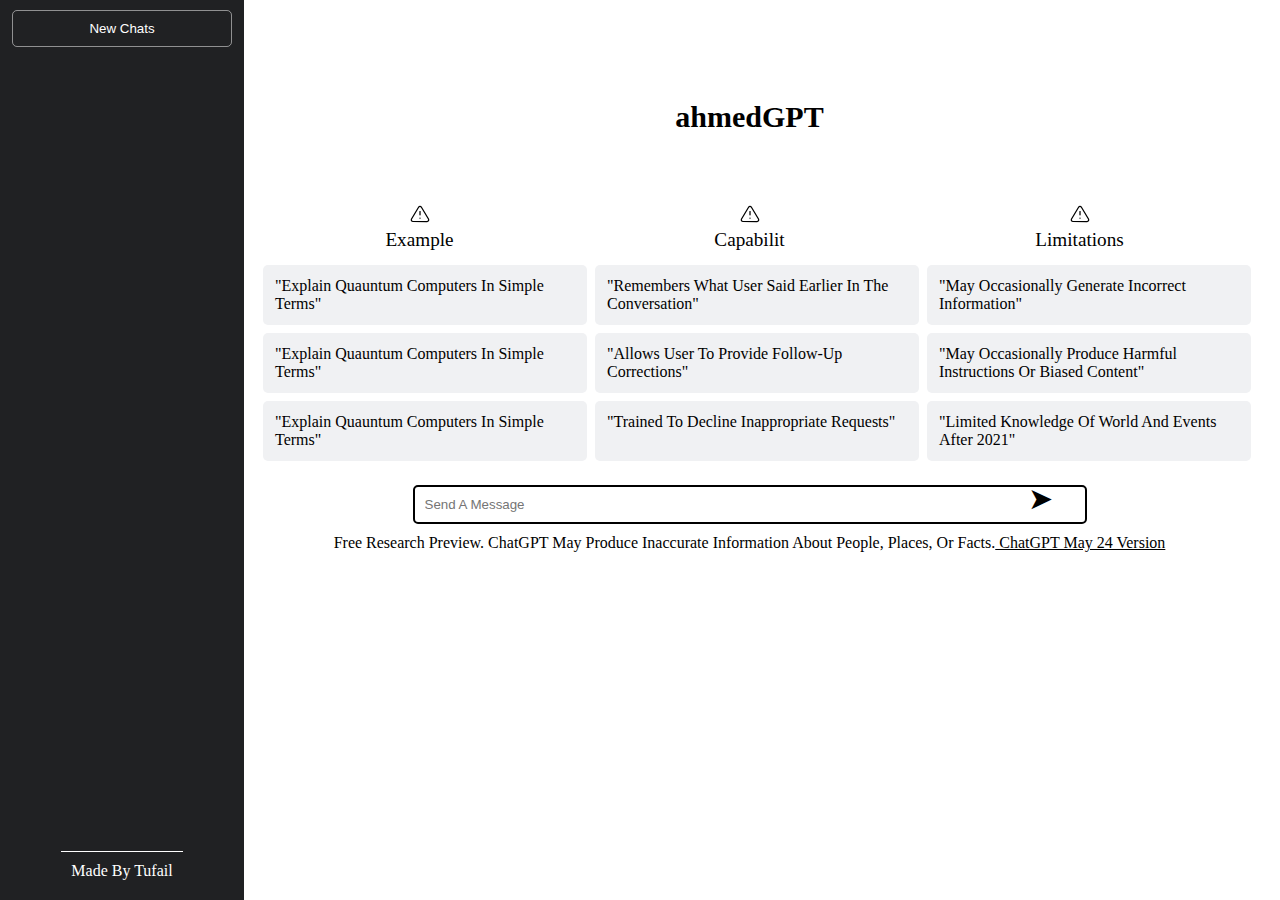
<file: index.html>
<!DOCTYPE html>
<html lang="en">
<head>
    <meta charset="UTF-8">
    <meta name="viewport" content="width=device-width, initial-scale=1.0">
    <title>Document</title>
    <link rel="stylesheet" href="chatgpt.css">
     
</head>
<body>

    <div class="side-bar">
        <button>new chats</button>
        <div class="history"></div>
        <!-- <p id="output"></p> -->
        <nav><p id="para">made by tufail</p></nav>
        
    </div>
     <header>
        
<div class="right" >
        <div class="name" style="text-transform:none;">ahmedGPT</div>
        
        
        <div class="cntr">
            <div class="ex">
                <svg stroke="currentColor" fill="none" stroke-width="1.5" viewBox="0 0 24 24" stroke-linecap="round" stroke-linejoin="round" class="h-6 w-6" height="1em" width="1em" xmlns="http://www.w3.org/2000/svg"><path d="M10.29 3.86L1.82 18a2 2 0 0 0 1.71 3h16.94a2 2 0 0 0 1.71-3L13.71 3.86a2 2 0 0 0-3.42 0z"></path><line x1="12" y1="9" x2="12" y2="13"></line><line x1="12" y1="17" x2="12.01" y2="17"></line></svg>
                <div class="limitation"></div>example</div>
           <div class="ex">
                <svg stroke="currentColor" fill="none" stroke-width="1.5" viewBox="0 0 24 24" stroke-linecap="round" stroke-linejoin="round" class="h-6 w-6" height="1em" width="1em" xmlns="http://www.w3.org/2000/svg"><path d="M10.29 3.86L1.82 18a2 2 0 0 0 1.71 3h16.94a2 2 0 0 0 1.71-3L13.71 3.86a2 2 0 0 0-3.42 0z"></path><line x1="12" y1="9" x2="12" y2="13"></line><line x1="12" y1="17" x2="12.01" y2="17"></line></svg>
                <div class="limitation"></div>capabilit</div>
                <div class="ex">
                    <svg stroke="currentColor" fill="none" stroke-width="1.5" viewBox="0 0 24 24" stroke-linecap="round" stroke-linejoin="round" class="h-6 w-6" height="1em" width="1em" xmlns="http://www.w3.org/2000/svg"><path d="M10.29 3.86L1.82 18a2 2 0 0 0 1.71 3h16.94a2 2 0 0 0 1.71-3L13.71 3.86a2 2 0 0 0-3.42 0z"></path><line x1="12" y1="9" x2="12" y2="13"></line><line x1="12" y1="17" x2="12.01" y2="17"></line></svg>
                    <div class="limitation"></div>limitations</div>
        </div>
        

        <div class="cointainer">
             <div class="items"id="example" onclick="bn()">"explain quauntum computers in simple terms"</div>
             <div class="items">"Remembers what user said earlier in the conversation"</div>
             <div class="items">"May occasionally generate incorrect information"</div>
             <div class="items"id="example">"explain quauntum computers in simple terms"</div>
             <div class="items">"Allows user to provide follow-up corrections"</div>
             <div class="items">"May occasionally produce harmful instructions or biased content"</div>
             <div class="items"id="example">"explain quauntum computers in simple terms"</div>
             <div class="items">"Trained to decline inappropriate requests"</div>
             <div class="items">"Limited knowledge of world and events after 2021"</div>
             
        </div>
       
        <div class="search_bar">
            <p id="icon">➤</p>
            
        <div class="textField"><input type="text"placeholder='Send a message' id="input"></div>
    </div>
    <div class="info">
        <p>Free Research Preview. ChatGPT may produce inaccurate information about people, places, or facts.<a href="www.chatgpt.com" target="_blank" style="color: black;"> ChatGPT May 24 Version</a></p></div>   <!-- also <u> </u> is use to make text underline   <u> underlined text </u>-->
 </div> 
     </header>

    <div class="right2">
        
        <div class="items0">
            <p>Default GPT (3.5) </p>
        </div>
        <div class="items1">
     
            <div class="coin">
                user:
                <svg class="img1" width="41" height="41" viewBox="0 0 41 41" fill="none" xmlns="http://www.w3.org/2000/svg" stroke-width="1.5" class="h-6 w-6" role="img"><title>ChatGPT</title><text x="-9999" y="-9999">ChatGPT</text><path d="M37.5324 16.8707C37.9808 15.5241 38.1363 14.0974 37.9886 12.6859C37.8409 11.2744 37.3934 9.91076 36.676 8.68622C35.6126 6.83404 33.9882 5.3676 32.0373 4.4985C30.0864 3.62941 27.9098 3.40259 25.8215 3.85078C24.8796 2.7893 23.7219 1.94125 22.4257 1.36341C21.1295 0.785575 19.7249 0.491269 18.3058 0.500197C16.1708 0.495044 14.0893 1.16803 12.3614 2.42214C10.6335 3.67624 9.34853 5.44666 8.6917 7.47815C7.30085 7.76286 5.98686 8.3414 4.8377 9.17505C3.68854 10.0087 2.73073 11.0782 2.02839 12.312C0.956464 14.1591 0.498905 16.2988 0.721698 18.4228C0.944492 20.5467 1.83612 22.5449 3.268 24.1293C2.81966 25.4759 2.66413 26.9026 2.81182 28.3141C2.95951 29.7256 3.40701 31.0892 4.12437 32.3138C5.18791 34.1659 6.8123 35.6322 8.76321 36.5013C10.7141 37.3704 12.8907 37.5973 14.9789 37.1492C15.9208 38.2107 17.0786 39.0587 18.3747 39.6366C19.6709 40.2144 21.0755 40.5087 22.4946 40.4998C24.6307 40.5054 26.7133 39.8321 28.4418 38.5772C30.1704 37.3223 31.4556 35.5506 32.1119 33.5179C33.5027 33.2332 34.8167 32.6547 35.9659 31.821C37.115 30.9874 38.0728 29.9178 38.7752 28.684C39.8458 26.8371 40.3023 24.6979 40.0789 22.5748C39.8556 20.4517 38.9639 18.4544 37.5324 16.8707ZM22.4978 37.8849C20.7443 37.8874 19.0459 37.2733 17.6994 36.1501C17.7601 36.117 17.8666 36.0586 17.936 36.0161L25.9004 31.4156C26.1003 31.3019 26.2663 31.137 26.3813 30.9378C26.4964 30.7386 26.5563 30.5124 26.5549 30.2825V19.0542L29.9213 20.998C29.9389 21.0068 29.9541 21.0198 29.9656 21.0359C29.977 21.052 29.9842 21.0707 29.9867 21.0902V30.3889C29.9842 32.375 29.1946 34.2791 27.7909 35.6841C26.3872 37.0892 24.4838 37.8806 22.4978 37.8849ZM6.39227 31.0064C5.51397 29.4888 5.19742 27.7107 5.49804 25.9832C5.55718 26.0187 5.66048 26.0818 5.73461 26.1244L13.699 30.7248C13.8975 30.8408 14.1233 30.902 14.3532 30.902C14.583 30.902 14.8088 30.8408 15.0073 30.7248L24.731 25.1103V28.9979C24.7321 29.0177 24.7283 29.0376 24.7199 29.0556C24.7115 29.0736 24.6988 29.0893 24.6829 29.1012L16.6317 33.7497C14.9096 34.7416 12.8643 35.0097 10.9447 34.4954C9.02506 33.9811 7.38785 32.7263 6.39227 31.0064ZM4.29707 13.6194C5.17156 12.0998 6.55279 10.9364 8.19885 10.3327C8.19885 10.4013 8.19491 10.5228 8.19491 10.6071V19.808C8.19351 20.0378 8.25334 20.2638 8.36823 20.4629C8.48312 20.6619 8.64893 20.8267 8.84863 20.9404L18.5723 26.5542L15.206 28.4979C15.1894 28.5089 15.1703 28.5155 15.1505 28.5173C15.1307 28.5191 15.1107 28.516 15.0924 28.5082L7.04046 23.8557C5.32135 22.8601 4.06716 21.2235 3.55289 19.3046C3.03862 17.3858 3.30624 15.3413 4.29707 13.6194ZM31.955 20.0556L22.2312 14.4411L25.5976 12.4981C25.6142 12.4872 25.6333 12.4805 25.6531 12.4787C25.6729 12.4769 25.6928 12.4801 25.7111 12.4879L33.7631 17.1364C34.9967 17.849 36.0017 18.8982 36.6606 20.1613C37.3194 21.4244 37.6047 22.849 37.4832 24.2684C37.3617 25.6878 36.8382 27.0432 35.9743 28.1759C35.1103 29.3086 33.9415 30.1717 32.6047 30.6641C32.6047 30.5947 32.6047 30.4733 32.6047 30.3889V21.188C32.6066 20.9586 32.5474 20.7328 32.4332 20.5338C32.319 20.3348 32.154 20.1698 31.955 20.0556ZM35.3055 15.0128C35.2464 14.9765 35.1431 14.9142 35.069 14.8717L27.1045 10.2712C26.906 10.1554 26.6803 10.0943 26.4504 10.0943C26.2206 10.0943 25.9948 10.1554 25.7963 10.2712L16.0726 15.8858V11.9982C16.0715 11.9783 16.0753 11.9585 16.0837 11.9405C16.0921 11.9225 16.1048 11.9068 16.1207 11.8949L24.1719 7.25025C25.4053 6.53903 26.8158 6.19376 28.2383 6.25482C29.6608 6.31589 31.0364 6.78077 32.2044 7.59508C33.3723 8.40939 34.2842 9.53945 34.8334 10.8531C35.3826 12.1667 35.5464 13.6095 35.3055 15.0128ZM14.2424 21.9419L10.8752 19.9981C10.8576 19.9893 10.8423 19.9763 10.8309 19.9602C10.8195 19.9441 10.8122 19.9254 10.8098 19.9058V10.6071C10.8107 9.18295 11.2173 7.78848 11.9819 6.58696C12.7466 5.38544 13.8377 4.42659 15.1275 3.82264C16.4173 3.21869 17.8524 2.99464 19.2649 3.1767C20.6775 3.35876 22.0089 3.93941 23.1034 4.85067C23.0427 4.88379 22.937 4.94215 22.8668 4.98473L14.9024 9.58517C14.7025 9.69878 14.5366 9.86356 14.4215 10.0626C14.3065 10.2616 14.2466 10.4877 14.2479 10.7175L14.2424 21.9419ZM16.071 17.9991L20.4018 15.4978L24.7325 17.9975V22.9985L20.4018 25.4983L16.071 22.9985V17.9991Z" fill="currentColor"></path></svg>
            </div>
            <div id="put"></div>
          
        </div>
        <div class="items2">
            <div class="coin">
                gpt:
                <p id="input"></p>
                <svg class="img2" width="41" height="41" viewBox="0 0 41 41" fill="none" xmlns="http://www.w3.org/2000/svg" stroke-width="1.5" class="h-6 w-6" role="img"><title>ChatGPT</title><text x="-9999" y="-9999">ChatGPT</text><path d="M37.5324 16.8707C37.9808 15.5241 38.1363 14.0974 37.9886 12.6859C37.8409 11.2744 37.3934 9.91076 36.676 8.68622C35.6126 6.83404 33.9882 5.3676 32.0373 4.4985C30.0864 3.62941 27.9098 3.40259 25.8215 3.85078C24.8796 2.7893 23.7219 1.94125 22.4257 1.36341C21.1295 0.785575 19.7249 0.491269 18.3058 0.500197C16.1708 0.495044 14.0893 1.16803 12.3614 2.42214C10.6335 3.67624 9.34853 5.44666 8.6917 7.47815C7.30085 7.76286 5.98686 8.3414 4.8377 9.17505C3.68854 10.0087 2.73073 11.0782 2.02839 12.312C0.956464 14.1591 0.498905 16.2988 0.721698 18.4228C0.944492 20.5467 1.83612 22.5449 3.268 24.1293C2.81966 25.4759 2.66413 26.9026 2.81182 28.3141C2.95951 29.7256 3.40701 31.0892 4.12437 32.3138C5.18791 34.1659 6.8123 35.6322 8.76321 36.5013C10.7141 37.3704 12.8907 37.5973 14.9789 37.1492C15.9208 38.2107 17.0786 39.0587 18.3747 39.6366C19.6709 40.2144 21.0755 40.5087 22.4946 40.4998C24.6307 40.5054 26.7133 39.8321 28.4418 38.5772C30.1704 37.3223 31.4556 35.5506 32.1119 33.5179C33.5027 33.2332 34.8167 32.6547 35.9659 31.821C37.115 30.9874 38.0728 29.9178 38.7752 28.684C39.8458 26.8371 40.3023 24.6979 40.0789 22.5748C39.8556 20.4517 38.9639 18.4544 37.5324 16.8707ZM22.4978 37.8849C20.7443 37.8874 19.0459 37.2733 17.6994 36.1501C17.7601 36.117 17.8666 36.0586 17.936 36.0161L25.9004 31.4156C26.1003 31.3019 26.2663 31.137 26.3813 30.9378C26.4964 30.7386 26.5563 30.5124 26.5549 30.2825V19.0542L29.9213 20.998C29.9389 21.0068 29.9541 21.0198 29.9656 21.0359C29.977 21.052 29.9842 21.0707 29.9867 21.0902V30.3889C29.9842 32.375 29.1946 34.2791 27.7909 35.6841C26.3872 37.0892 24.4838 37.8806 22.4978 37.8849ZM6.39227 31.0064C5.51397 29.4888 5.19742 27.7107 5.49804 25.9832C5.55718 26.0187 5.66048 26.0818 5.73461 26.1244L13.699 30.7248C13.8975 30.8408 14.1233 30.902 14.3532 30.902C14.583 30.902 14.8088 30.8408 15.0073 30.7248L24.731 25.1103V28.9979C24.7321 29.0177 24.7283 29.0376 24.7199 29.0556C24.7115 29.0736 24.6988 29.0893 24.6829 29.1012L16.6317 33.7497C14.9096 34.7416 12.8643 35.0097 10.9447 34.4954C9.02506 33.9811 7.38785 32.7263 6.39227 31.0064ZM4.29707 13.6194C5.17156 12.0998 6.55279 10.9364 8.19885 10.3327C8.19885 10.4013 8.19491 10.5228 8.19491 10.6071V19.808C8.19351 20.0378 8.25334 20.2638 8.36823 20.4629C8.48312 20.6619 8.64893 20.8267 8.84863 20.9404L18.5723 26.5542L15.206 28.4979C15.1894 28.5089 15.1703 28.5155 15.1505 28.5173C15.1307 28.5191 15.1107 28.516 15.0924 28.5082L7.04046 23.8557C5.32135 22.8601 4.06716 21.2235 3.55289 19.3046C3.03862 17.3858 3.30624 15.3413 4.29707 13.6194ZM31.955 20.0556L22.2312 14.4411L25.5976 12.4981C25.6142 12.4872 25.6333 12.4805 25.6531 12.4787C25.6729 12.4769 25.6928 12.4801 25.7111 12.4879L33.7631 17.1364C34.9967 17.849 36.0017 18.8982 36.6606 20.1613C37.3194 21.4244 37.6047 22.849 37.4832 24.2684C37.3617 25.6878 36.8382 27.0432 35.9743 28.1759C35.1103 29.3086 33.9415 30.1717 32.6047 30.6641C32.6047 30.5947 32.6047 30.4733 32.6047 30.3889V21.188C32.6066 20.9586 32.5474 20.7328 32.4332 20.5338C32.319 20.3348 32.154 20.1698 31.955 20.0556ZM35.3055 15.0128C35.2464 14.9765 35.1431 14.9142 35.069 14.8717L27.1045 10.2712C26.906 10.1554 26.6803 10.0943 26.4504 10.0943C26.2206 10.0943 25.9948 10.1554 25.7963 10.2712L16.0726 15.8858V11.9982C16.0715 11.9783 16.0753 11.9585 16.0837 11.9405C16.0921 11.9225 16.1048 11.9068 16.1207 11.8949L24.1719 7.25025C25.4053 6.53903 26.8158 6.19376 28.2383 6.25482C29.6608 6.31589 31.0364 6.78077 32.2044 7.59508C33.3723 8.40939 34.2842 9.53945 34.8334 10.8531C35.3826 12.1667 35.5464 13.6095 35.3055 15.0128ZM14.2424 21.9419L10.8752 19.9981C10.8576 19.9893 10.8423 19.9763 10.8309 19.9602C10.8195 19.9441 10.8122 19.9254 10.8098 19.9058V10.6071C10.8107 9.18295 11.2173 7.78848 11.9819 6.58696C12.7466 5.38544 13.8377 4.42659 15.1275 3.82264C16.4173 3.21869 17.8524 2.99464 19.2649 3.1767C20.6775 3.35876 22.0089 3.93941 23.1034 4.85067C23.0427 4.88379 22.937 4.94215 22.8668 4.98473L14.9024 9.58517C14.7025 9.69878 14.5366 9.86356 14.4215 10.0626C14.3065 10.2616 14.2466 10.4877 14.2479 10.7175L14.2424 21.9419ZM16.071 17.9991L20.4018 15.4978L24.7325 17.9975V22.9985L20.4018 25.4983L16.071 22.9985V17.9991Z" fill="currentColor"></path></svg>
            </div>
           
            <p id="output"></p>
        </div>
        <div class="search_bar">
            <p id="icon2">➤</p>
            
        <div class="textField"><input type="text"placeholder='Send a message' id="input2"></div>
    </div>
    <div class="info">
        <p>Free Research Preview. ChatGPT may produce inaccurate information about people, places, or facts.<a href="www.chatgpt.com" target="_blank" style="color: black;"> ChatGPT May 24 Version</a></p></div>   <!-- also <u> </u> is use to make text underline   <u> underlined text </u>-->
 </div> 
        

        <!-- <input id="inp" type="text" style="position: absolute;top: 50%; left:30%;"> -->
    </div>
</body>

 
<script src="app.js"></script>


</html>
</file>
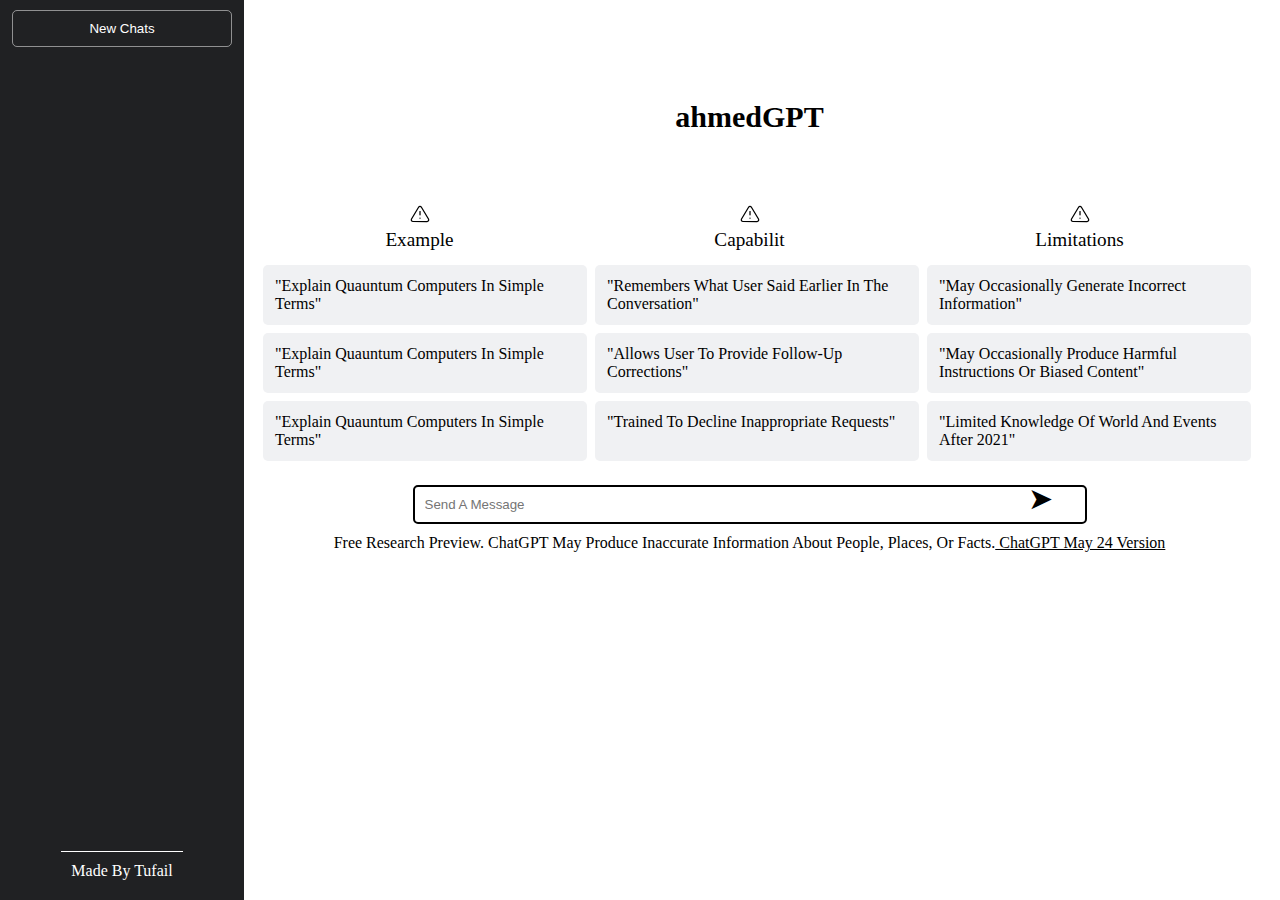
<file: chatgpt_clone.html>
<!DOCTYPE html>
<html lang="en">
<head>
    <meta charset="UTF-8">
    <meta name="viewport" content="width=device-width, initial-scale=1.0">
    <title>Document</title>
    <link rel="stylesheet" href="chatgpt.css">
     
</head>
<body>

    <div class="side-bar">
        <button>new chats</button>
        <div class="history"></div>
        <!-- <p id="output"></p> -->
        <nav><p id="para">made by tufail</p></nav>
        
    </div>
     <header>
        
<div class="right" >
        <div class="name" style="text-transform:none;">ahmedGPT</div>
        
        
        <div class="cntr">
            <div class="ex">
                <svg stroke="currentColor" fill="none" stroke-width="1.5" viewBox="0 0 24 24" stroke-linecap="round" stroke-linejoin="round" class="h-6 w-6" height="1em" width="1em" xmlns="http://www.w3.org/2000/svg"><path d="M10.29 3.86L1.82 18a2 2 0 0 0 1.71 3h16.94a2 2 0 0 0 1.71-3L13.71 3.86a2 2 0 0 0-3.42 0z"></path><line x1="12" y1="9" x2="12" y2="13"></line><line x1="12" y1="17" x2="12.01" y2="17"></line></svg>
                <div class="limitation"></div>example</div>
           <div class="ex">
                <svg stroke="currentColor" fill="none" stroke-width="1.5" viewBox="0 0 24 24" stroke-linecap="round" stroke-linejoin="round" class="h-6 w-6" height="1em" width="1em" xmlns="http://www.w3.org/2000/svg"><path d="M10.29 3.86L1.82 18a2 2 0 0 0 1.71 3h16.94a2 2 0 0 0 1.71-3L13.71 3.86a2 2 0 0 0-3.42 0z"></path><line x1="12" y1="9" x2="12" y2="13"></line><line x1="12" y1="17" x2="12.01" y2="17"></line></svg>
                <div class="limitation"></div>capabilit</div>
                <div class="ex">
                    <svg stroke="currentColor" fill="none" stroke-width="1.5" viewBox="0 0 24 24" stroke-linecap="round" stroke-linejoin="round" class="h-6 w-6" height="1em" width="1em" xmlns="http://www.w3.org/2000/svg"><path d="M10.29 3.86L1.82 18a2 2 0 0 0 1.71 3h16.94a2 2 0 0 0 1.71-3L13.71 3.86a2 2 0 0 0-3.42 0z"></path><line x1="12" y1="9" x2="12" y2="13"></line><line x1="12" y1="17" x2="12.01" y2="17"></line></svg>
                    <div class="limitation"></div>limitations</div>
        </div>
        

        <div class="cointainer">
             <div class="items"id="example" onclick="bn()">"explain quauntum computers in simple terms"</div>
             <div class="items">"Remembers what user said earlier in the conversation"</div>
             <div class="items">"May occasionally generate incorrect information"</div>
             <div class="items"id="example">"explain quauntum computers in simple terms"</div>
             <div class="items">"Allows user to provide follow-up corrections"</div>
             <div class="items">"May occasionally produce harmful instructions or biased content"</div>
             <div class="items"id="example">"explain quauntum computers in simple terms"</div>
             <div class="items">"Trained to decline inappropriate requests"</div>
             <div class="items">"Limited knowledge of world and events after 2021"</div>
             
        </div>
       
        <div class="search_bar">
            <p id="icon">➤</p>
            
        <div class="textField"><input type="text"placeholder='Send a message' id="input"></div>
    </div>
    <div class="info">
        <p>Free Research Preview. ChatGPT may produce inaccurate information about people, places, or facts.<a href="www.chatgpt.com" target="_blank" style="color: black;"> ChatGPT May 24 Version</a></p></div>   <!-- also <u> </u> is use to make text underline   <u> underlined text </u>-->
 </div> 
     </header>

    <div class="right2">
        
        <div class="items0">
            <p>Default GPT (3.5) </p>
        </div>
        <div class="items1">
     
            <div class="coin">
                user:
                <svg class="img1" width="41" height="41" viewBox="0 0 41 41" fill="none" xmlns="http://www.w3.org/2000/svg" stroke-width="1.5" class="h-6 w-6" role="img"><title>ChatGPT</title><text x="-9999" y="-9999">ChatGPT</text><path d="M37.5324 16.8707C37.9808 15.5241 38.1363 14.0974 37.9886 12.6859C37.8409 11.2744 37.3934 9.91076 36.676 8.68622C35.6126 6.83404 33.9882 5.3676 32.0373 4.4985C30.0864 3.62941 27.9098 3.40259 25.8215 3.85078C24.8796 2.7893 23.7219 1.94125 22.4257 1.36341C21.1295 0.785575 19.7249 0.491269 18.3058 0.500197C16.1708 0.495044 14.0893 1.16803 12.3614 2.42214C10.6335 3.67624 9.34853 5.44666 8.6917 7.47815C7.30085 7.76286 5.98686 8.3414 4.8377 9.17505C3.68854 10.0087 2.73073 11.0782 2.02839 12.312C0.956464 14.1591 0.498905 16.2988 0.721698 18.4228C0.944492 20.5467 1.83612 22.5449 3.268 24.1293C2.81966 25.4759 2.66413 26.9026 2.81182 28.3141C2.95951 29.7256 3.40701 31.0892 4.12437 32.3138C5.18791 34.1659 6.8123 35.6322 8.76321 36.5013C10.7141 37.3704 12.8907 37.5973 14.9789 37.1492C15.9208 38.2107 17.0786 39.0587 18.3747 39.6366C19.6709 40.2144 21.0755 40.5087 22.4946 40.4998C24.6307 40.5054 26.7133 39.8321 28.4418 38.5772C30.1704 37.3223 31.4556 35.5506 32.1119 33.5179C33.5027 33.2332 34.8167 32.6547 35.9659 31.821C37.115 30.9874 38.0728 29.9178 38.7752 28.684C39.8458 26.8371 40.3023 24.6979 40.0789 22.5748C39.8556 20.4517 38.9639 18.4544 37.5324 16.8707ZM22.4978 37.8849C20.7443 37.8874 19.0459 37.2733 17.6994 36.1501C17.7601 36.117 17.8666 36.0586 17.936 36.0161L25.9004 31.4156C26.1003 31.3019 26.2663 31.137 26.3813 30.9378C26.4964 30.7386 26.5563 30.5124 26.5549 30.2825V19.0542L29.9213 20.998C29.9389 21.0068 29.9541 21.0198 29.9656 21.0359C29.977 21.052 29.9842 21.0707 29.9867 21.0902V30.3889C29.9842 32.375 29.1946 34.2791 27.7909 35.6841C26.3872 37.0892 24.4838 37.8806 22.4978 37.8849ZM6.39227 31.0064C5.51397 29.4888 5.19742 27.7107 5.49804 25.9832C5.55718 26.0187 5.66048 26.0818 5.73461 26.1244L13.699 30.7248C13.8975 30.8408 14.1233 30.902 14.3532 30.902C14.583 30.902 14.8088 30.8408 15.0073 30.7248L24.731 25.1103V28.9979C24.7321 29.0177 24.7283 29.0376 24.7199 29.0556C24.7115 29.0736 24.6988 29.0893 24.6829 29.1012L16.6317 33.7497C14.9096 34.7416 12.8643 35.0097 10.9447 34.4954C9.02506 33.9811 7.38785 32.7263 6.39227 31.0064ZM4.29707 13.6194C5.17156 12.0998 6.55279 10.9364 8.19885 10.3327C8.19885 10.4013 8.19491 10.5228 8.19491 10.6071V19.808C8.19351 20.0378 8.25334 20.2638 8.36823 20.4629C8.48312 20.6619 8.64893 20.8267 8.84863 20.9404L18.5723 26.5542L15.206 28.4979C15.1894 28.5089 15.1703 28.5155 15.1505 28.5173C15.1307 28.5191 15.1107 28.516 15.0924 28.5082L7.04046 23.8557C5.32135 22.8601 4.06716 21.2235 3.55289 19.3046C3.03862 17.3858 3.30624 15.3413 4.29707 13.6194ZM31.955 20.0556L22.2312 14.4411L25.5976 12.4981C25.6142 12.4872 25.6333 12.4805 25.6531 12.4787C25.6729 12.4769 25.6928 12.4801 25.7111 12.4879L33.7631 17.1364C34.9967 17.849 36.0017 18.8982 36.6606 20.1613C37.3194 21.4244 37.6047 22.849 37.4832 24.2684C37.3617 25.6878 36.8382 27.0432 35.9743 28.1759C35.1103 29.3086 33.9415 30.1717 32.6047 30.6641C32.6047 30.5947 32.6047 30.4733 32.6047 30.3889V21.188C32.6066 20.9586 32.5474 20.7328 32.4332 20.5338C32.319 20.3348 32.154 20.1698 31.955 20.0556ZM35.3055 15.0128C35.2464 14.9765 35.1431 14.9142 35.069 14.8717L27.1045 10.2712C26.906 10.1554 26.6803 10.0943 26.4504 10.0943C26.2206 10.0943 25.9948 10.1554 25.7963 10.2712L16.0726 15.8858V11.9982C16.0715 11.9783 16.0753 11.9585 16.0837 11.9405C16.0921 11.9225 16.1048 11.9068 16.1207 11.8949L24.1719 7.25025C25.4053 6.53903 26.8158 6.19376 28.2383 6.25482C29.6608 6.31589 31.0364 6.78077 32.2044 7.59508C33.3723 8.40939 34.2842 9.53945 34.8334 10.8531C35.3826 12.1667 35.5464 13.6095 35.3055 15.0128ZM14.2424 21.9419L10.8752 19.9981C10.8576 19.9893 10.8423 19.9763 10.8309 19.9602C10.8195 19.9441 10.8122 19.9254 10.8098 19.9058V10.6071C10.8107 9.18295 11.2173 7.78848 11.9819 6.58696C12.7466 5.38544 13.8377 4.42659 15.1275 3.82264C16.4173 3.21869 17.8524 2.99464 19.2649 3.1767C20.6775 3.35876 22.0089 3.93941 23.1034 4.85067C23.0427 4.88379 22.937 4.94215 22.8668 4.98473L14.9024 9.58517C14.7025 9.69878 14.5366 9.86356 14.4215 10.0626C14.3065 10.2616 14.2466 10.4877 14.2479 10.7175L14.2424 21.9419ZM16.071 17.9991L20.4018 15.4978L24.7325 17.9975V22.9985L20.4018 25.4983L16.071 22.9985V17.9991Z" fill="currentColor"></path></svg>
            </div>
            <div id="put"></div>
          
        </div>
        <div class="items2">
            <div class="coin">
                gpt:
                <p id="input"></p>
                <svg class="img2" width="41" height="41" viewBox="0 0 41 41" fill="none" xmlns="http://www.w3.org/2000/svg" stroke-width="1.5" class="h-6 w-6" role="img"><title>ChatGPT</title><text x="-9999" y="-9999">ChatGPT</text><path d="M37.5324 16.8707C37.9808 15.5241 38.1363 14.0974 37.9886 12.6859C37.8409 11.2744 37.3934 9.91076 36.676 8.68622C35.6126 6.83404 33.9882 5.3676 32.0373 4.4985C30.0864 3.62941 27.9098 3.40259 25.8215 3.85078C24.8796 2.7893 23.7219 1.94125 22.4257 1.36341C21.1295 0.785575 19.7249 0.491269 18.3058 0.500197C16.1708 0.495044 14.0893 1.16803 12.3614 2.42214C10.6335 3.67624 9.34853 5.44666 8.6917 7.47815C7.30085 7.76286 5.98686 8.3414 4.8377 9.17505C3.68854 10.0087 2.73073 11.0782 2.02839 12.312C0.956464 14.1591 0.498905 16.2988 0.721698 18.4228C0.944492 20.5467 1.83612 22.5449 3.268 24.1293C2.81966 25.4759 2.66413 26.9026 2.81182 28.3141C2.95951 29.7256 3.40701 31.0892 4.12437 32.3138C5.18791 34.1659 6.8123 35.6322 8.76321 36.5013C10.7141 37.3704 12.8907 37.5973 14.9789 37.1492C15.9208 38.2107 17.0786 39.0587 18.3747 39.6366C19.6709 40.2144 21.0755 40.5087 22.4946 40.4998C24.6307 40.5054 26.7133 39.8321 28.4418 38.5772C30.1704 37.3223 31.4556 35.5506 32.1119 33.5179C33.5027 33.2332 34.8167 32.6547 35.9659 31.821C37.115 30.9874 38.0728 29.9178 38.7752 28.684C39.8458 26.8371 40.3023 24.6979 40.0789 22.5748C39.8556 20.4517 38.9639 18.4544 37.5324 16.8707ZM22.4978 37.8849C20.7443 37.8874 19.0459 37.2733 17.6994 36.1501C17.7601 36.117 17.8666 36.0586 17.936 36.0161L25.9004 31.4156C26.1003 31.3019 26.2663 31.137 26.3813 30.9378C26.4964 30.7386 26.5563 30.5124 26.5549 30.2825V19.0542L29.9213 20.998C29.9389 21.0068 29.9541 21.0198 29.9656 21.0359C29.977 21.052 29.9842 21.0707 29.9867 21.0902V30.3889C29.9842 32.375 29.1946 34.2791 27.7909 35.6841C26.3872 37.0892 24.4838 37.8806 22.4978 37.8849ZM6.39227 31.0064C5.51397 29.4888 5.19742 27.7107 5.49804 25.9832C5.55718 26.0187 5.66048 26.0818 5.73461 26.1244L13.699 30.7248C13.8975 30.8408 14.1233 30.902 14.3532 30.902C14.583 30.902 14.8088 30.8408 15.0073 30.7248L24.731 25.1103V28.9979C24.7321 29.0177 24.7283 29.0376 24.7199 29.0556C24.7115 29.0736 24.6988 29.0893 24.6829 29.1012L16.6317 33.7497C14.9096 34.7416 12.8643 35.0097 10.9447 34.4954C9.02506 33.9811 7.38785 32.7263 6.39227 31.0064ZM4.29707 13.6194C5.17156 12.0998 6.55279 10.9364 8.19885 10.3327C8.19885 10.4013 8.19491 10.5228 8.19491 10.6071V19.808C8.19351 20.0378 8.25334 20.2638 8.36823 20.4629C8.48312 20.6619 8.64893 20.8267 8.84863 20.9404L18.5723 26.5542L15.206 28.4979C15.1894 28.5089 15.1703 28.5155 15.1505 28.5173C15.1307 28.5191 15.1107 28.516 15.0924 28.5082L7.04046 23.8557C5.32135 22.8601 4.06716 21.2235 3.55289 19.3046C3.03862 17.3858 3.30624 15.3413 4.29707 13.6194ZM31.955 20.0556L22.2312 14.4411L25.5976 12.4981C25.6142 12.4872 25.6333 12.4805 25.6531 12.4787C25.6729 12.4769 25.6928 12.4801 25.7111 12.4879L33.7631 17.1364C34.9967 17.849 36.0017 18.8982 36.6606 20.1613C37.3194 21.4244 37.6047 22.849 37.4832 24.2684C37.3617 25.6878 36.8382 27.0432 35.9743 28.1759C35.1103 29.3086 33.9415 30.1717 32.6047 30.6641C32.6047 30.5947 32.6047 30.4733 32.6047 30.3889V21.188C32.6066 20.9586 32.5474 20.7328 32.4332 20.5338C32.319 20.3348 32.154 20.1698 31.955 20.0556ZM35.3055 15.0128C35.2464 14.9765 35.1431 14.9142 35.069 14.8717L27.1045 10.2712C26.906 10.1554 26.6803 10.0943 26.4504 10.0943C26.2206 10.0943 25.9948 10.1554 25.7963 10.2712L16.0726 15.8858V11.9982C16.0715 11.9783 16.0753 11.9585 16.0837 11.9405C16.0921 11.9225 16.1048 11.9068 16.1207 11.8949L24.1719 7.25025C25.4053 6.53903 26.8158 6.19376 28.2383 6.25482C29.6608 6.31589 31.0364 6.78077 32.2044 7.59508C33.3723 8.40939 34.2842 9.53945 34.8334 10.8531C35.3826 12.1667 35.5464 13.6095 35.3055 15.0128ZM14.2424 21.9419L10.8752 19.9981C10.8576 19.9893 10.8423 19.9763 10.8309 19.9602C10.8195 19.9441 10.8122 19.9254 10.8098 19.9058V10.6071C10.8107 9.18295 11.2173 7.78848 11.9819 6.58696C12.7466 5.38544 13.8377 4.42659 15.1275 3.82264C16.4173 3.21869 17.8524 2.99464 19.2649 3.1767C20.6775 3.35876 22.0089 3.93941 23.1034 4.85067C23.0427 4.88379 22.937 4.94215 22.8668 4.98473L14.9024 9.58517C14.7025 9.69878 14.5366 9.86356 14.4215 10.0626C14.3065 10.2616 14.2466 10.4877 14.2479 10.7175L14.2424 21.9419ZM16.071 17.9991L20.4018 15.4978L24.7325 17.9975V22.9985L20.4018 25.4983L16.071 22.9985V17.9991Z" fill="currentColor"></path></svg>
            </div>
           
            <p id="output"></p>
        </div>
        <div class="search_bar">
            <p id="icon2">➤</p>
            
        <div class="textField"><input type="text"placeholder='Send a message' id="input2"></div>
    </div>
    <div class="info">
        <p>Free Research Preview. ChatGPT may produce inaccurate information about people, places, or facts.<a href="www.chatgpt.com" target="_blank" style="color: black;"> ChatGPT May 24 Version</a></p></div>   <!-- also <u> </u> is use to make text underline   <u> underlined text </u>-->
 </div> 
        

        <!-- <input id="inp" type="text" style="position: absolute;top: 50%; left:30%;"> -->
    </div>
</body>

 
<script src="app.js"></script>


</html>
</file>
<file: chatgpt.css>
#example:hover{
    background-color: rgb(236, 234, 228);
    border: 10px;
}
.ex{
    border: 2px ;
    text-align: center;
    font-size: larger;

}

.cntr{
    display: grid;
    justify-content: center;
    grid-template-columns: repeat(3,330px);
    margin-bottom: 10px;
}
.search_bar input{
    padding-right: 25px;
}
.search_bar img{
    position: absolute;
    top: 0;
    right: 24%;
    width: 60px;
    height: 40px;
    mix-blend-mode: darken;
    z-index: 1;
}
.search_bar{
position: relative;
border: 2px ;
display: flex;
justify-content: center;
margin-bottom: 8px;
}
input[type='text']{
    border: 2px solid black;
    width: 650px;
    padding: 10px;
    border-radius: 5px;
   

}
.items{
    padding-top: 50px;
    padding-bottom: 30px;
    border: 2px ;
    border-radius: 5px;
    padding: 12px;
    margin: 4px;
    width: 300px;
    background-color:rgb(240, 241, 243);
}
.cointainer{
    border: 2px ;
    display: grid;
    justify-content: center;
    grid-template-columns: repeat(3,minmax(300px,1fr));
    ;
    /* min-width: none; */
    /* width: 50%; */
    margin: auto;
    margin-bottom: 20px;
    margin-left: 15px;
}
 
.name{
    margin-bottom: 70px;
    border: 2px;
    display: flex;
    justify-content: center;
    margin-top: 100px;
    font-weight: bolder ;
    font-size: 30px;
}
.nav{
    border: 2px solid black;
    background-color: rgb(30, 27, 27);
    padding: 20px;
}
body{
    width: 100%;
    height: 100%;
    display: flex;
    /* background-color:red; */
}
*{
    padding: 0;
    margin: 0;
    text-transform: capitalize;
    /* border-color: antiquewhite; */
   
}
.side-bar{
    display: flex;
    flex-direction: column;
    justify-content: space-between;
    color: #fff;
    align-items: center;
    text-align: center;
    width: 244px;
    height: 100vh;
    background-color: #202123;
}
button{
    padding: 10px;
    background-color: transparent;
    margin: 10px;
    color: #fff;
    width: 90%;
    border-radius: 5px;
    border: solid 0.5px rgba(255,255,255,0.5);
}
button:hover{
    background-color:rgba(84, 84, 84, 0.5);
    /* text-decoration: underline; */
}
nav{
    padding: 10px;margin: 10px;
    border-top:  solid 1.5px white; /*rgba(255, 255, 255, 0.5);*/
    /* margin-top: 400px; */
    
}
.info{
    display: flex;
    justify-content: center;
    margin-top: 10px;
}
.history{
    padding: 100px;
    margin: 10px;
    /* border: solid violet; */
    display: flex;
    flex-direction: column;
    height: 100%;
    /* justify-content: space-between; */
    /* border: 2px solid violet; */
}
.search_bar{
    /* border: 2px solid red; */
    justify-content: center;
    align-items: center;
}
.search_bar p{
    /* display: flex; */
    font-size: 30px;
    position: absolute;
    top: -4px;
    right: 20%;
    /* align-items: flex-end; */
    justify-content: flex-end;
}
.cntr svg{
    /* color: aqua; */
    /* background-color: blue; */
    font-size: 20px;
}
.right2{
    display: flex;
    flex-direction: column;
    margin: 0; 
    width: 100%;
    display: none;
   
}

.items0{
    padding: 20px;
    margin: 0;
    width: 100%;
    text-align: center;
    /* border: 2px solid red; */

}
.items1{
    display: flex;
    /* flex-direction: column; */
    padding: 5px;
    margin: 5px;
    padding: 20px;
    margin: 0;
    width: 99%;
    height: 50px;
    background-color: #f7f8f8;
    /* border: 2px solid red;   */
}
.img2{
    width: 35px;
    height: 35px;
    /* padding: 10px; */
    margin: 5px 0px;
    border-radius: 2px;
    background-color: #0b7d55;
}
.items2{
    display: flex;
    /* flex-direction: column; */
    /* justify-content: space-evenly; */
    padding: 20px;
    margin: 0;
    width: 98%;
    height: 60px;
    margin-bottom: 100px;
    background-color: #d7d6d6;
    /* border: 2px solid red;   */
}
.img1{
    width: 35px;
    height: 45px;
    border-radius: 2px;
    background-color: #e40707;
}
.coin{
    /* border: 2px solid red; */
    display: flex;
    /* margin: 5px; */
    margin-right: 10px;
    flex-direction: column;
}
#par{
    position: relative;
    top: 0px;
    left: 50px;
    /* display: block; */
    border: red solid;
    display: inline-block;
}
</file>
